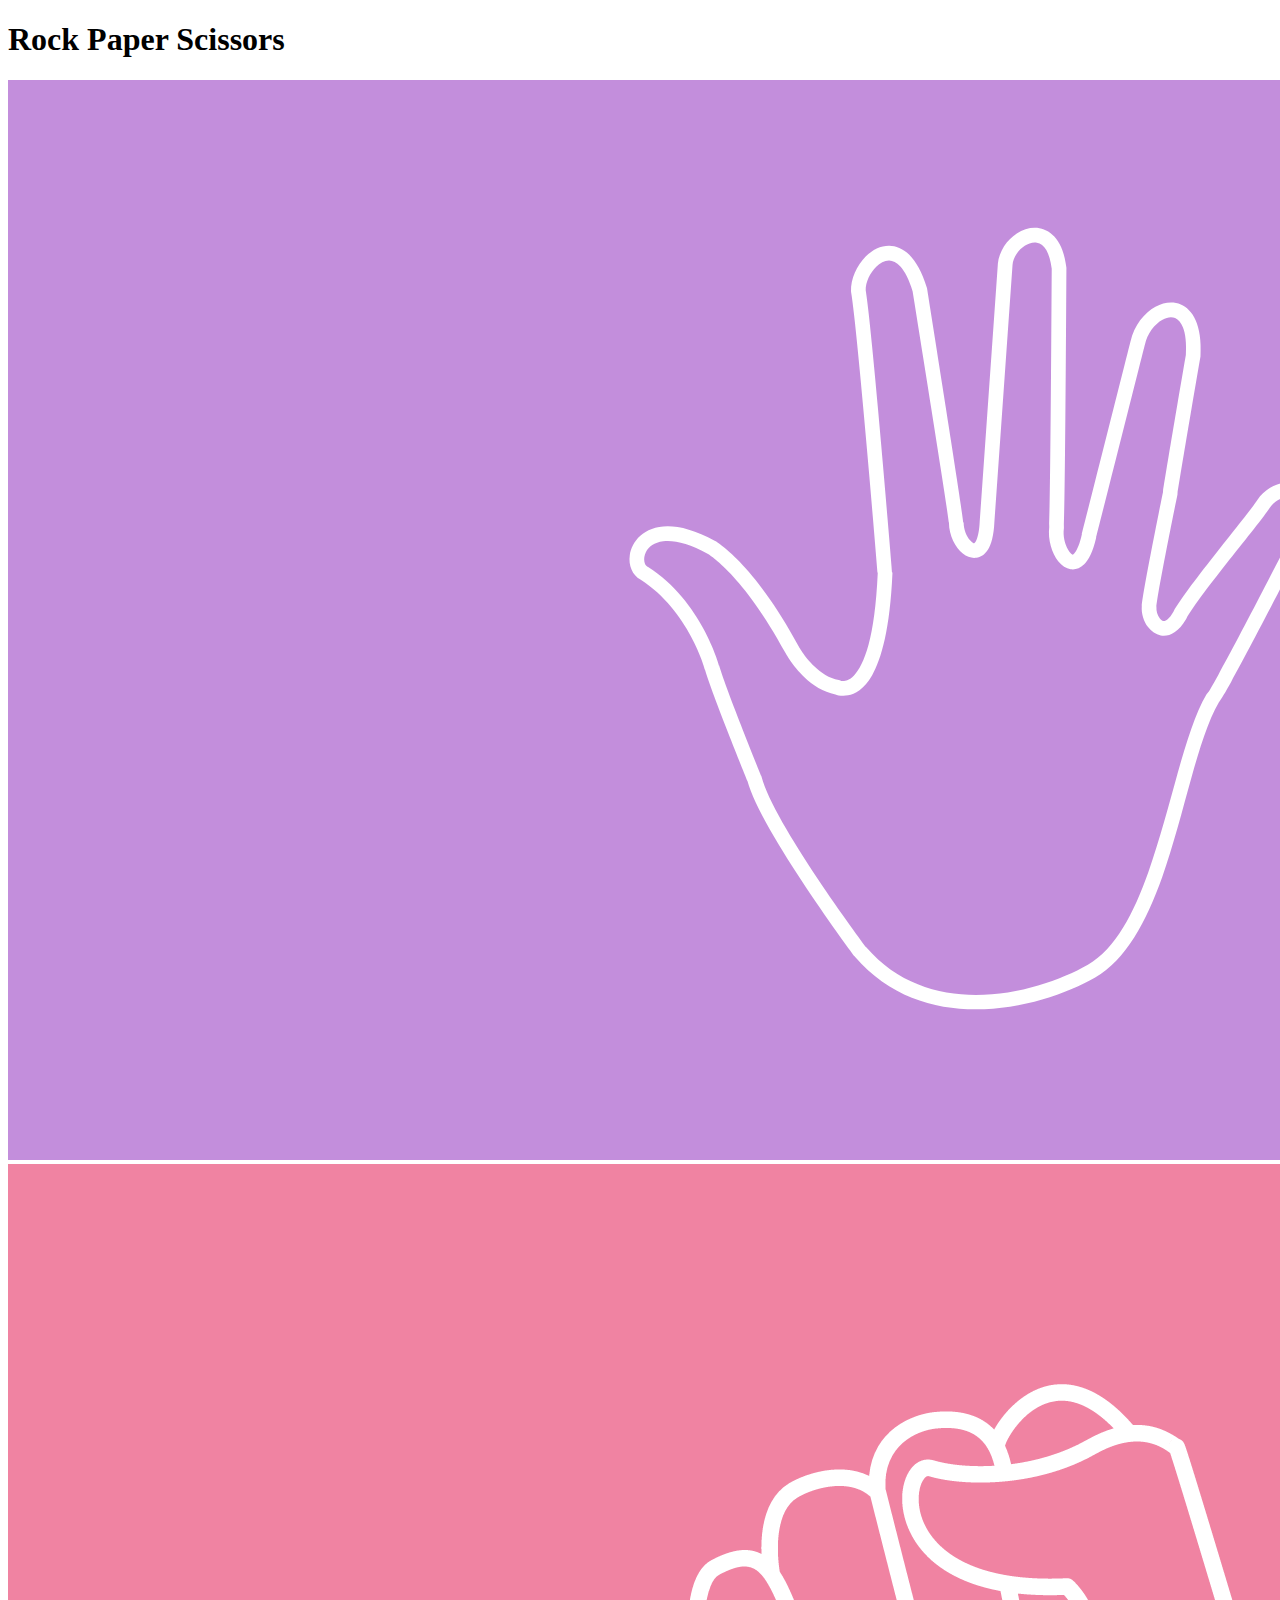
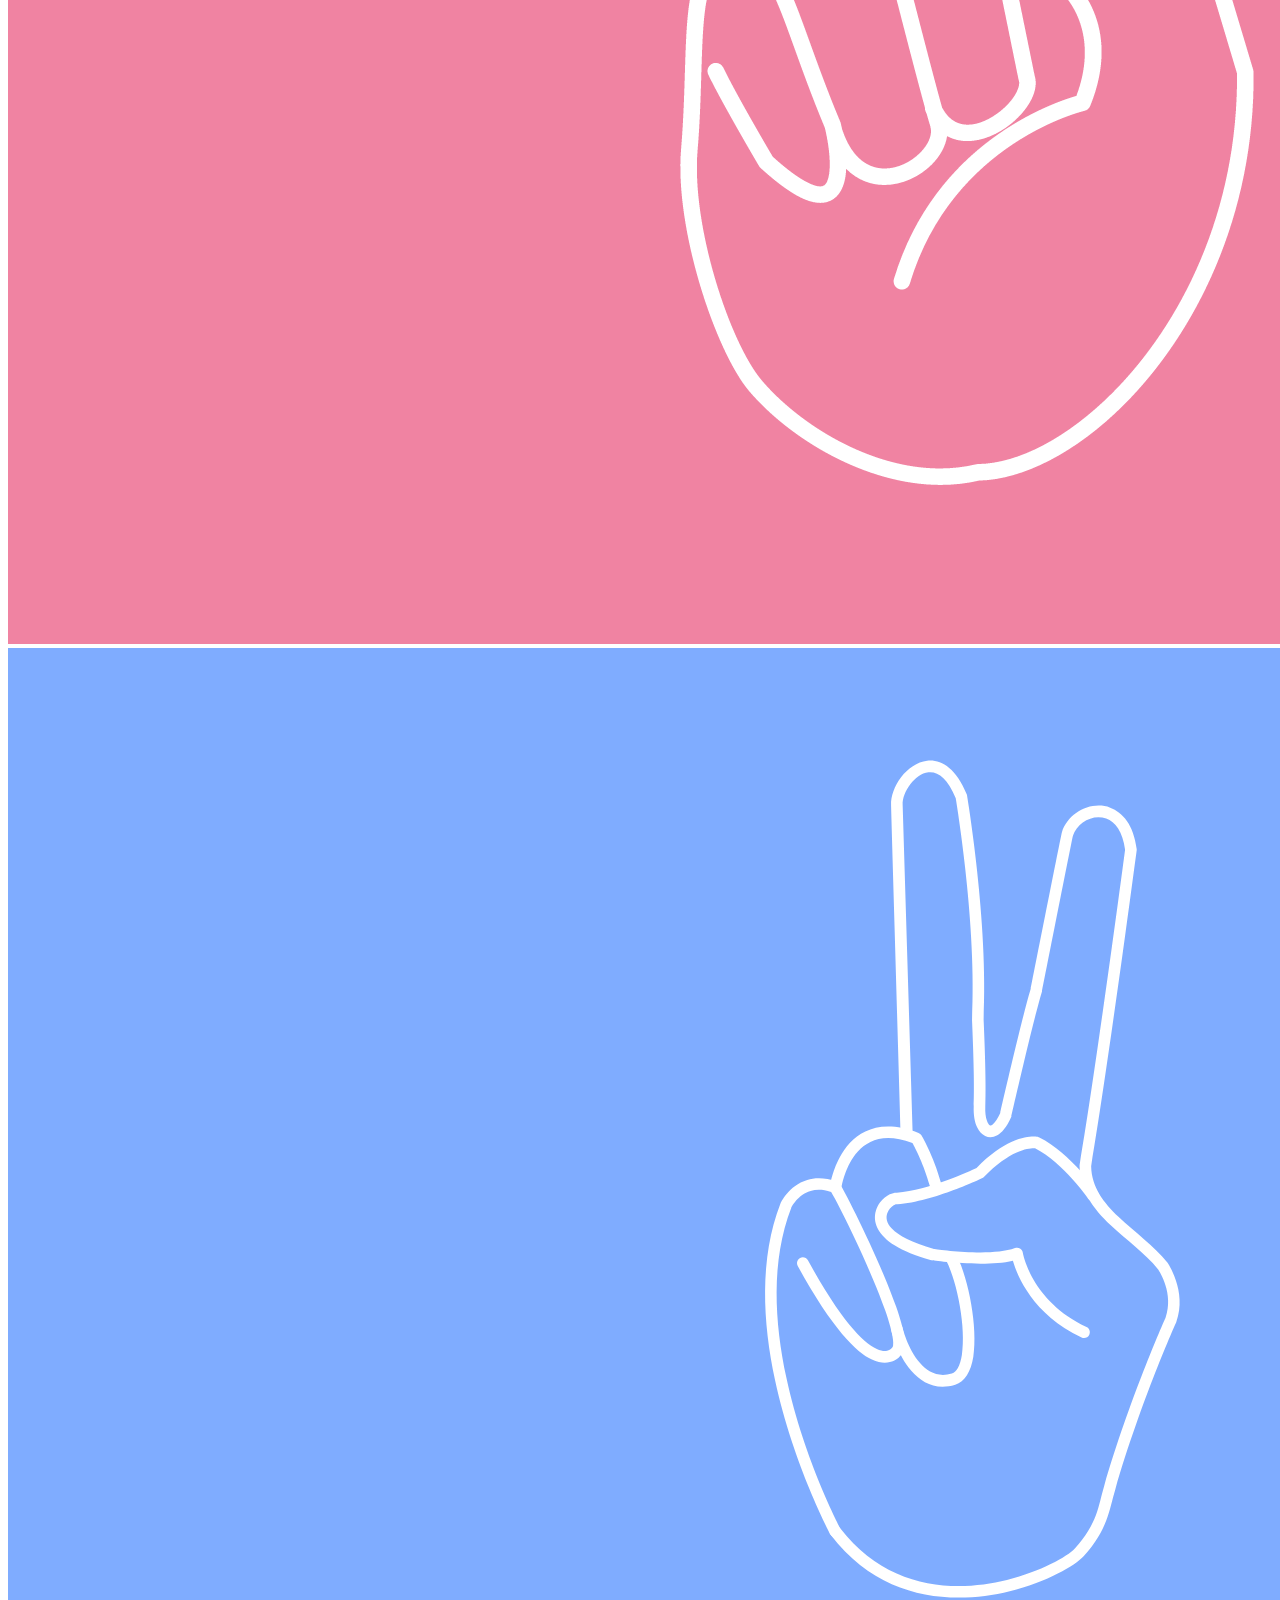
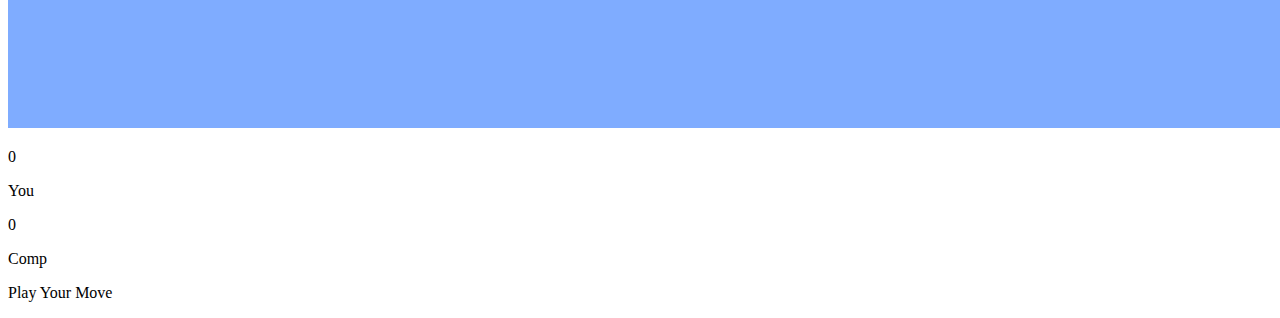
<file: StonePaperScissor/index.html>
<!DOCTYPE html>
<html lang="en">
<head>
    <meta charset="UTF-8">
    <meta name="viewport" content="width=device-width, initial-scale=1.0">
    <title>RockPaperScissors</title>
</head>
<body>

    <h1>Rock Paper Scissors</h1>

    <div class="image">
        <div class="choice">
            <img src="images/paper.png">
    </div>

        <div class="choice">
            <img src="images/rock.png">
        </div>

        <div class="choice">
            <img src="images/scissors.png">
        </div>
    </div>

    <div class="scoreBoard">
        <div class="score">
            <p id="userScore">0</p>
            <P>You</P>
        </div>

        <div class="score">
            <p id="computerScore">0</p>
            <P>Comp</P>
        </div>
    </div>

    <div class="msg">
        <p class="input">Play Your Move</p>
    </div>

</body>
</html>
</file>
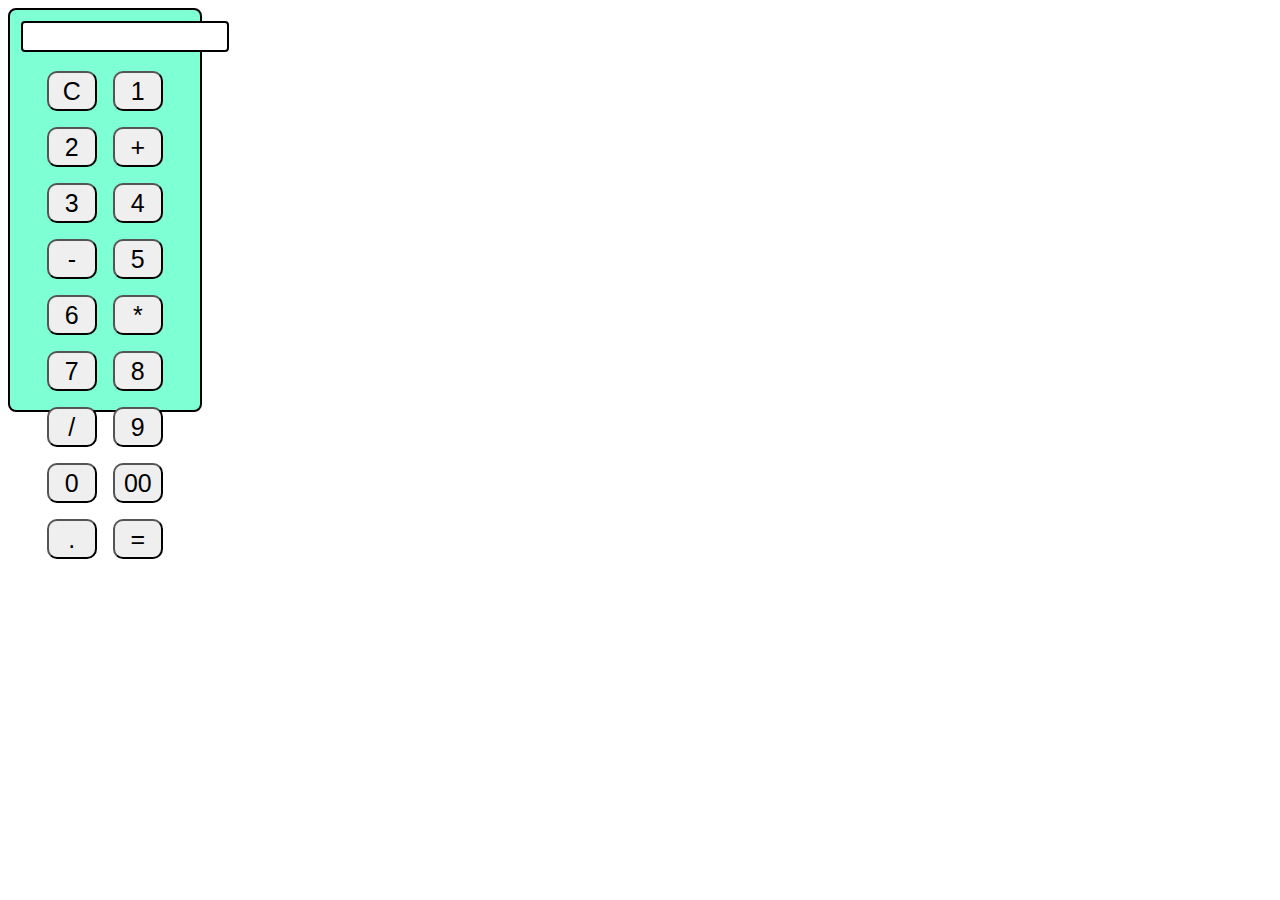
<file: Calculator/Calculator.html>
<!DOCTYPE html>
<html lang="en">
<head>
  <meta charset="UTF-8">
  <meta name="viewport" content="width=device-width, initial-scale=1.0">
  <title>Document</title>
  <link rel="stylesheet" href="Calculator.css">
</head>
<body>
  <div id="a1">
    <input type="text" id="enter">

    <div class="btn">
    <button class="bt" onclick="
    result='';
    document.querySelector('#enter').value=result;
    ">C</button>

    <button class="bt" onclick="
    result=result + '1';
    document.querySelector('#enter').value=result;
    ">1</button>

    <button class="bt" onclick="
    result=result + '2';
    document.querySelector('#enter').value=result;
    ">2</button>
    
    <button class="bt" onclick="
    result=result + '+';
    document.querySelector('#enter').value=result;
    ">+</button>

    <button class="bt" onclick="
    result=result + '3';
    document.querySelector('#enter').value=result;
    ">3</button>

    <button class="bt" onclick="
    result=result + '4';
    document.querySelector('#enter').value=result;
    ">4</button>

    <button class="bt" onclick="
    result=result + '-';
    document.querySelector('#enter').value=result;
    ">-</button>

    <button class="bt" onclick="
    result=result + '5';
    document.querySelector('#enter').value=result;
    ">5</button>

    <button class="bt" onclick="
    result=result + '6';
    document.querySelector('#enter').value=result;
    ">6</button>

    <button class="bt" onclick="
    result=result + '*';
    document.querySelector('#enter').value=result;
    ">*</button>

    <button class="bt" onclick="
    result=result + '7';
    document.querySelector('#enter').value=result;
    ">7</button>

    <button class="bt" onclick="
    result=result + '8';
    document.querySelector('#enter').value=result;
    ">8</button>

    <button class="bt" onclick="
    result=result + '/';
    document.querySelector('#enter').value=result;
    ">/</button>

    <button class="bt" onclick="
    result=result + '9';
    document.querySelector('#enter').value=result;
    ">9</button>

    <button class="bt" onclick="
    result=result + '0';
    document.querySelector('#enter').value=result;
    ">0</button>

    <button class="bt" onclick="
    result=result + '00';
    document.querySelector('#enter').value=result;
    ">00</button> 

    <button class="bt" onclick="
    result=result + '.';
    document.querySelector('#enter').value=result;
    ">.</button> 

    <button class="bt" onclick="
    result=eval(result);
    document.querySelector('#enter').value=result;
    ">=</button> 
    </div>
    </div>

    <script>
      let result='';
      document.querySelector('#display').value=result;
    </script>
</body>
</html>
</file>
<file: Calculator/Calculator.css>
#a1{
  border: 2px solid black;
  border-radius: 8px;
  width: 15%;
  height: 400px;
  justify-content: center;
  background-color: aquamarine;
}


#enter{
  margin: 11px;
  width: 200px;
  height: 25px;
  border: 2px solid black;
  border-radius: 4px;
}
.bt{
  width: 50px;
  height: 40px;
  margin: 8px;
  justify-content: center;
  font-size: 25px;
  border-radius: 10px;
}
.btn{
  display: flex;
  justify-content: center;
  flex-wrap: wrap;
}
</file>
